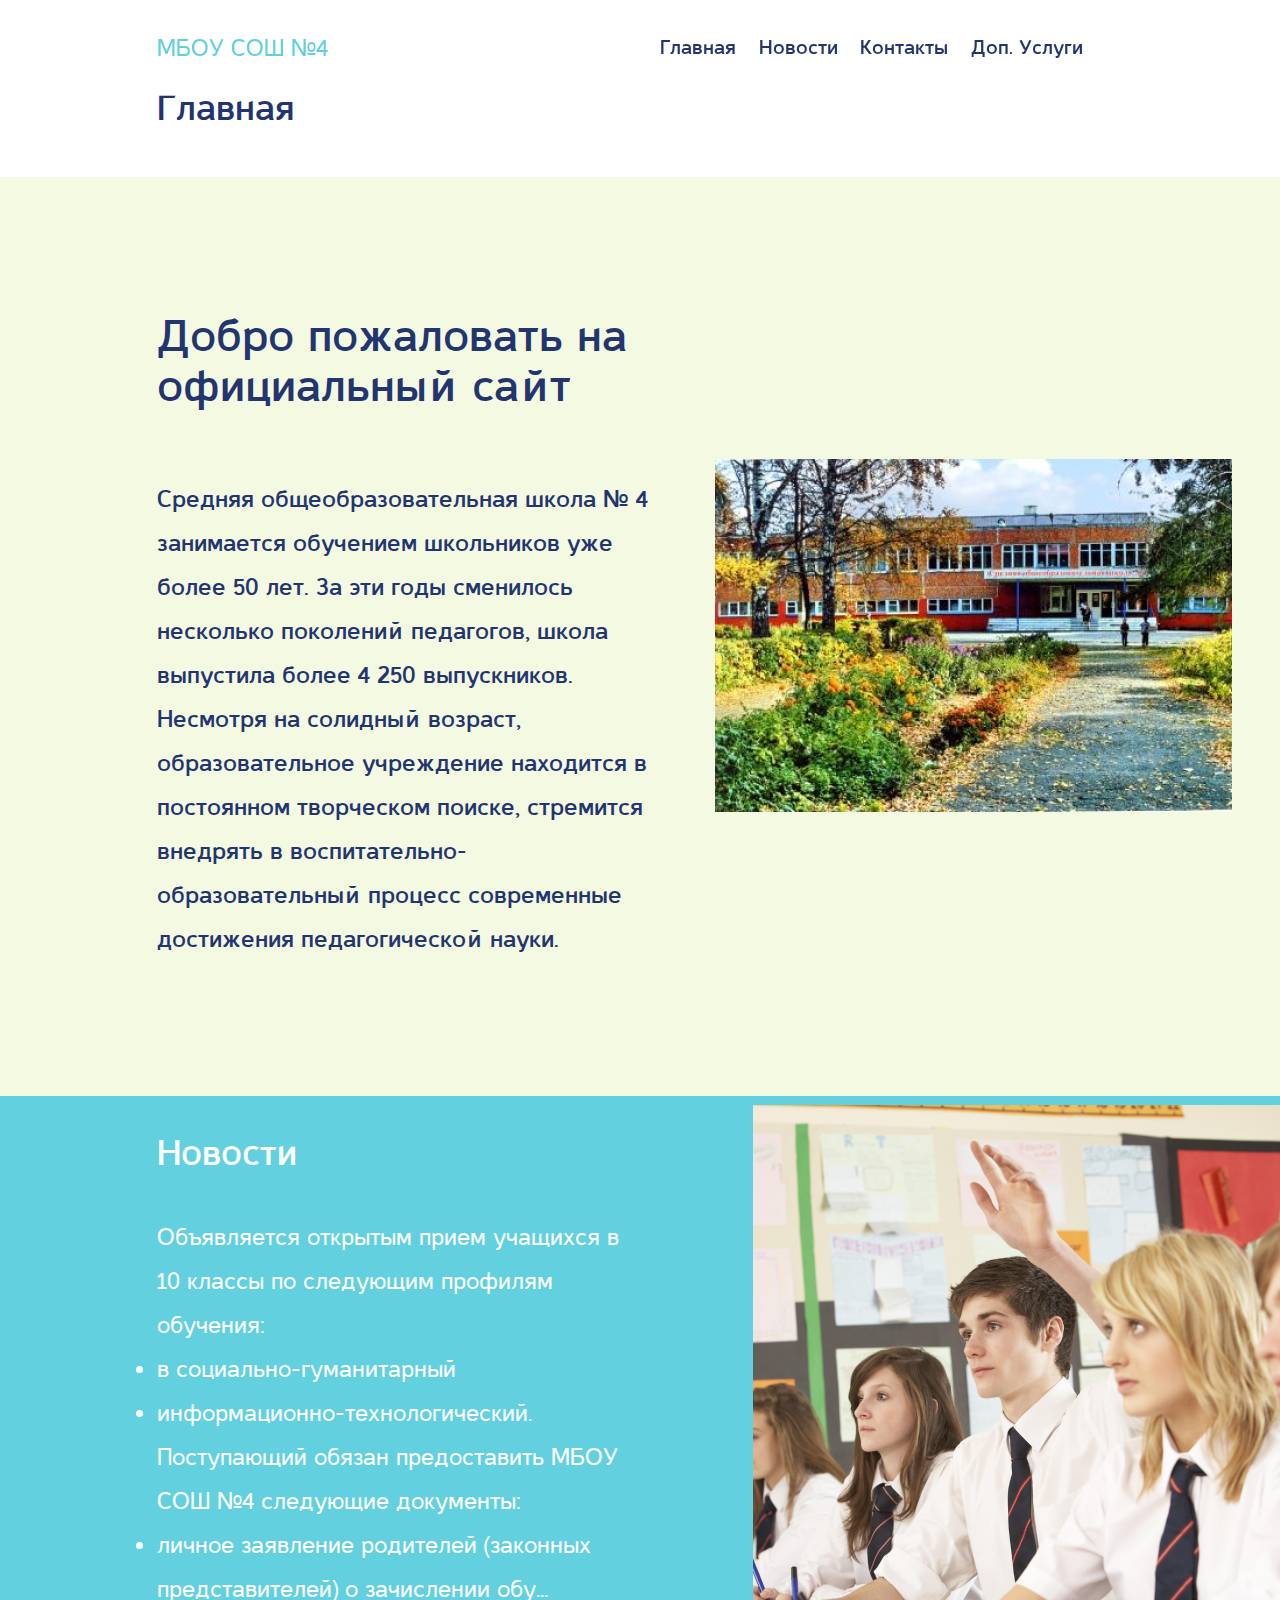
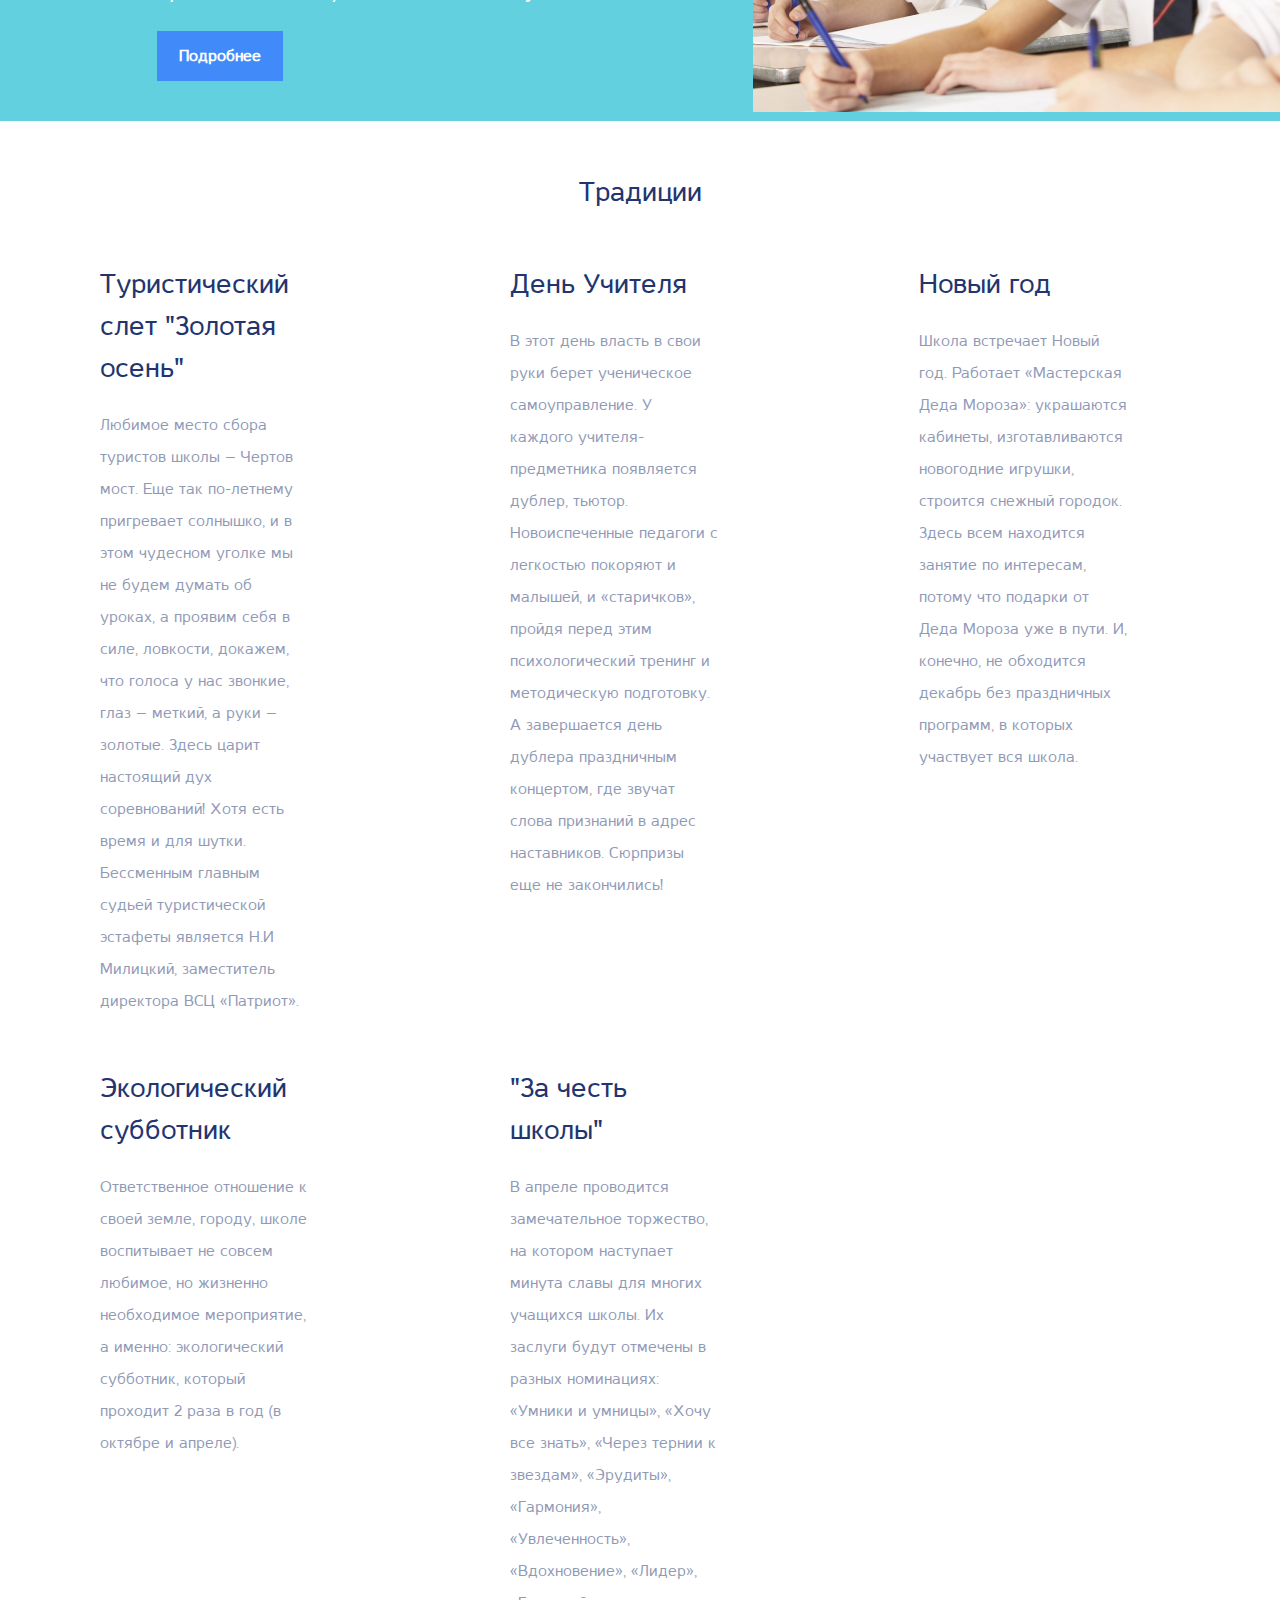
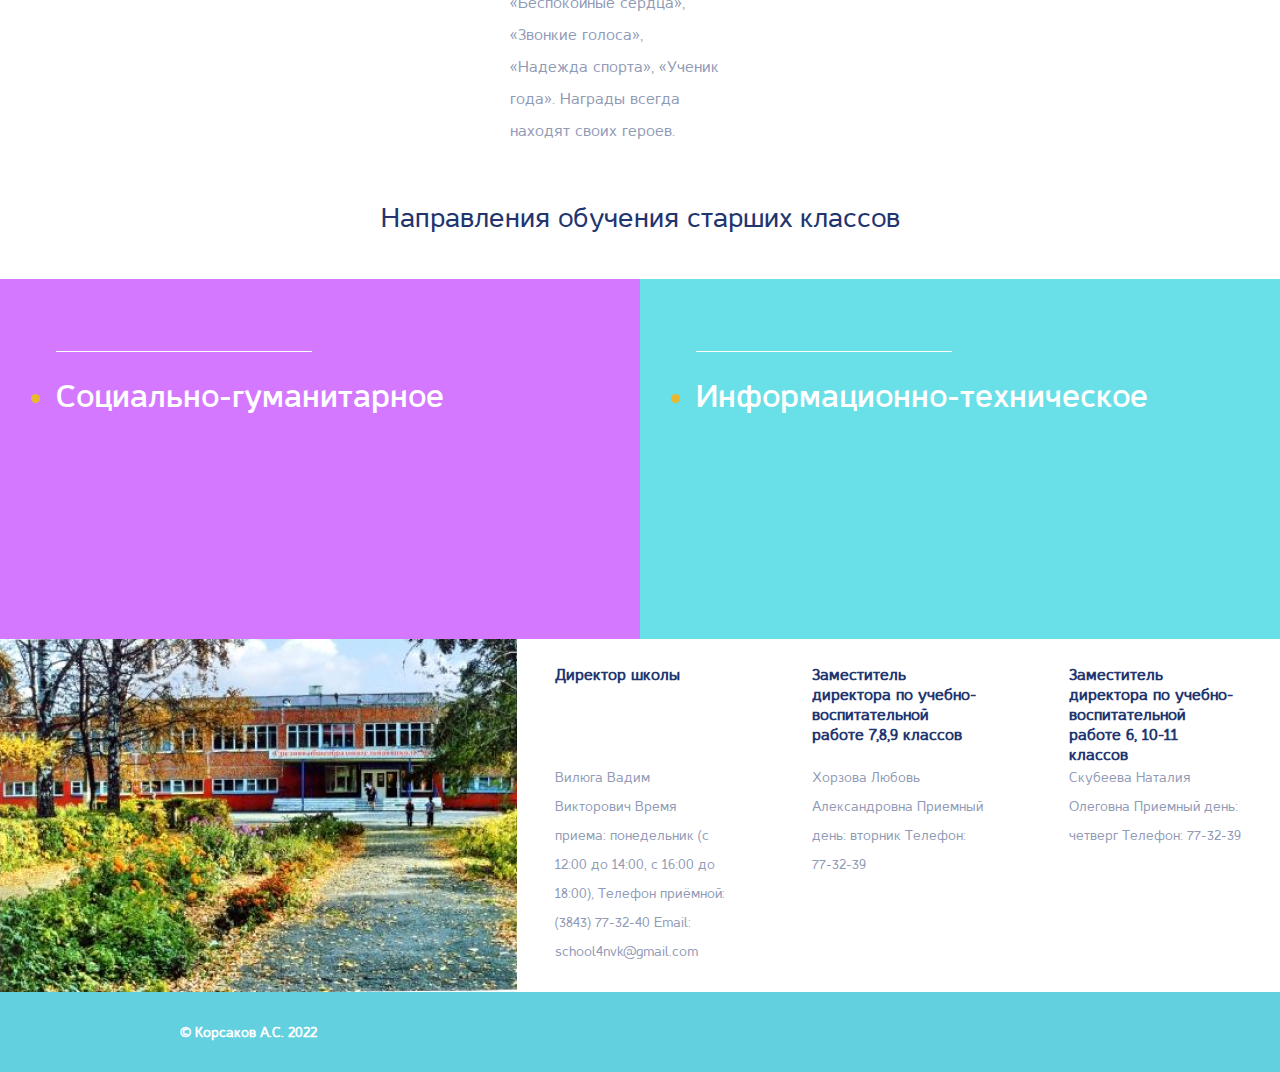
<file: index.html>
<!DOCTYPE html>
<html lang="en">
  <head>
    <meta charset="UTF-8" />
    <meta http-equiv="X-UA-Compatible" content="IE=edge" />
    <meta name="viewport" content="width=device-width, initial-scale=1.0" />
    <link rel="stylesheet" href="src/reset.css" />
    <link rel="stylesheet" href="index.css" />
    <title>МБОУ СОШ №4</title>
  </head>
  <body>
    <header>
      <div class="logo_text">МБОУ СОШ №4</div>
      <div class="menu">
        <a href="#" class="menu_item">Главная</a>
        <a href="src/pages/News/News.html" class="menu_item">Новости</a>
        <a href="src/pages/Contacts/Contacts.html" class="menu_item">Контакты</a>
        <a href="src/pages/AdditionalServices/AdditionalServices.html" class="menu_item">Доп. Услуги</a>
      </div>
    </header>
    <div class="page_name">Главная</div>
    <section class="welcome">
      <div class="welcome_text_container">
        <h2 class="welcome_h2">Добро пожаловать на официальный сайт</h2>
        <div class="welcome_info">
          Средняя общеобразовательная школа № 4 занимается обучением школьников
          уже более 50 лет. За эти годы сменилось несколько поколений педагогов,
          школа выпустила более 4 250 выпускников. Несмотря на солидный возраст,
          образовательное учреждение находится в постоянном творческом поиске,
          стремится внедрять в воспитательно-образовательный процесс современные
          достижения педагогической науки.
        </div>
      </div>
      <div class="welcome_image_container">
        <img class="welcome_image" src="src/img/image 1.png" alt="#" />
      </div>
    </section>
    <section class="news">
      <div class="news_text_container">
        <h2 class="news_h2">Новости</h2>
        <div class="news_info">
          Объявляется открытым прием учащихся в 10 классы по следующим профилям
          обучения:
          <li class="news_info">в социально-гуманитарный</li>
          <li class="news_info">информационно-технологический.</li>
          Поступающий обязан предоставить МБОУ СОШ №4 следующие документы:
        </div>
        <li class="news_info">
          личное заявление родителей (законных представителей) о зачислении
          обу...
        </li>

        <a href="src/pages/News/News.html" class="news_button_more"
          >Подробнее</a
        >
      </div>
      <div class="news_image_container">
        <img
          class="news_image"
          src="src/img/christopher-campbell-40367.png"
          alt="#"
        />
      </div>
    </section>
    <section class="traditions">
      <h2 class="traditions_h2">Традиции</h2>
      <div class="traditions_container">
        <div class="traditions_item">
          <h3 class="traditions_h3">Туристический слет "Золотая осень"</h3>
          <div class="traditions_info">
            Любимое место сбора туристов школы – Чертов мост. Еще так по-летнему
            пригревает солнышко, и в этом чудесном уголке мы не будем думать об
            уроках, а проявим себя в силе, ловкости, докажем, что голоса у нас
            звонкие, глаз – меткий, а руки – золотые. Здесь царит настоящий дух
            соревнований! Хотя есть время и для шутки. Бессменным главным судьей
            туристической эстафеты является Н.И Милицкий, заместитель директора
            ВСЦ «Патриот».
          </div>
        </div>
        <div class="traditions_item">
          <h3 class="traditions_h3">День Учителя</h3>
          <div class="traditions_info">
            В этот день власть в свои руки берет ученическое самоуправление. У
            каждого учителя-предметника появляется дублер, тьютор.
            Новоиспеченные педагоги с легкостью покоряют и малышей, и
            «старичков», пройдя перед этим психологический тренинг и
            методическую подготовку. А завершается день дублера праздничным
            концертом, где звучат слова признаний в адрес наставников. Сюрпризы
            еще не закончились!
          </div>
        </div>
        <div class="traditions_item">
          <h3 class="traditions_h3">Новый год</h3>
          <div class="traditions_info">
            Школа встречает Новый год. Работает «Мастерская Деда Мороза»:
            украшаются кабинеты, изготавливаются новогодние игрушки, строится
            снежный городок. Здесь всем находится занятие по интересам, потому
            что подарки от Деда Мороза уже в пути. И, конечно, не обходится
            декабрь без праздничных программ, в которых участвует вся школа.
          </div>
        </div>
        <div class="traditions_item">
          <h3 class="traditions_h3">Экологический субботник</h3>
          <div class="traditions_info">
            Ответственное отношение к своей земле, городу, школе воспитывает не
            совсем любимое, но жизненно необходимое мероприятие, а именно:
            экологический субботник, который проходит 2 раза в год (в октябре и
            апреле).
          </div>
        </div>
        <div class="traditions_item">
          <h3 class="traditions_h3">"За честь школы"</h3>
          <div class="traditions_info">
            В апреле проводится замечательное торжество, на котором наступает
            минута славы для многих учащихся школы. Их заслуги будут отмечены в
            разных номинациях: «Умники и умницы», «Хочу все знать», «Через
            тернии к звездам», «Эрудиты», «Гармония», «Увлеченность»,
            «Вдохновение», «Лидер», «Беспокойные сердца», «Звонкие голоса»,
            «Надежда спорта», «Ученик года». Награды всегда находят своих
            героев.
          </div>
        </div>
      </div>
    </section>
    <section class="tendency">
      <h2 class="tendency_h2">Направления обучения старших классов</h2>
      <div class="tendency_container">
        <div class="tendency_item_1">
          <div class="tendency_br"></div>
          <li class="tendency_info"><span>Социально-гуманитарное</span></li>
        </div>
        <div class="tendency_item_2">
          <div class="tendency_br"></div>
          <li class="tendency_info"><span>Информационно-техническое</span></li>
        </div>
      </div>
    </section>
    <footer>
      <div class="info">
        <img class="footer_image" src="src/img/image 1.png" alt="#" />
        <div class="info_text_container">
          <div class="info_text_item">
            <h3 class="info_h3">Директор школы</h3>
            <div class="info_text">
              Вилюга Вадим Викторович Время приема: понедельник (с 12:00 до
              14:00, с 16:00 до 18:00), Телефон приёмной: (3843) 77-32-40 Email:
              school4nvk@gmail.com
            </div>
          </div>
          <div class="info_text_item">
            <h3 class="info_h3">
              Заместитель директора по учебно-воспитательной работе 7,8,9
              классов
            </h3>
            <div class="info_text">
              Хорзова Любовь Александровна Приемный день: вторник Телефон:
              77-32-39
            </div>
          </div>
          <div class="info_text_item">
            <h3 class="info_h3">
              Заместитель директора по учебно-воспитательной работе 6, 10-11
              классов
            </h3>
            <div class="info_text">
              Скубеева Наталия Олеговна Приемный день: четверг Телефон: 77-32-39
            </div>
          </div>
        </div>
      </div>
      <div class="copyright">
        <div class="copyright_text">© Корсаков А.С. 2022</div>
      </div>
    </footer>
  </body>
</html>
</file>
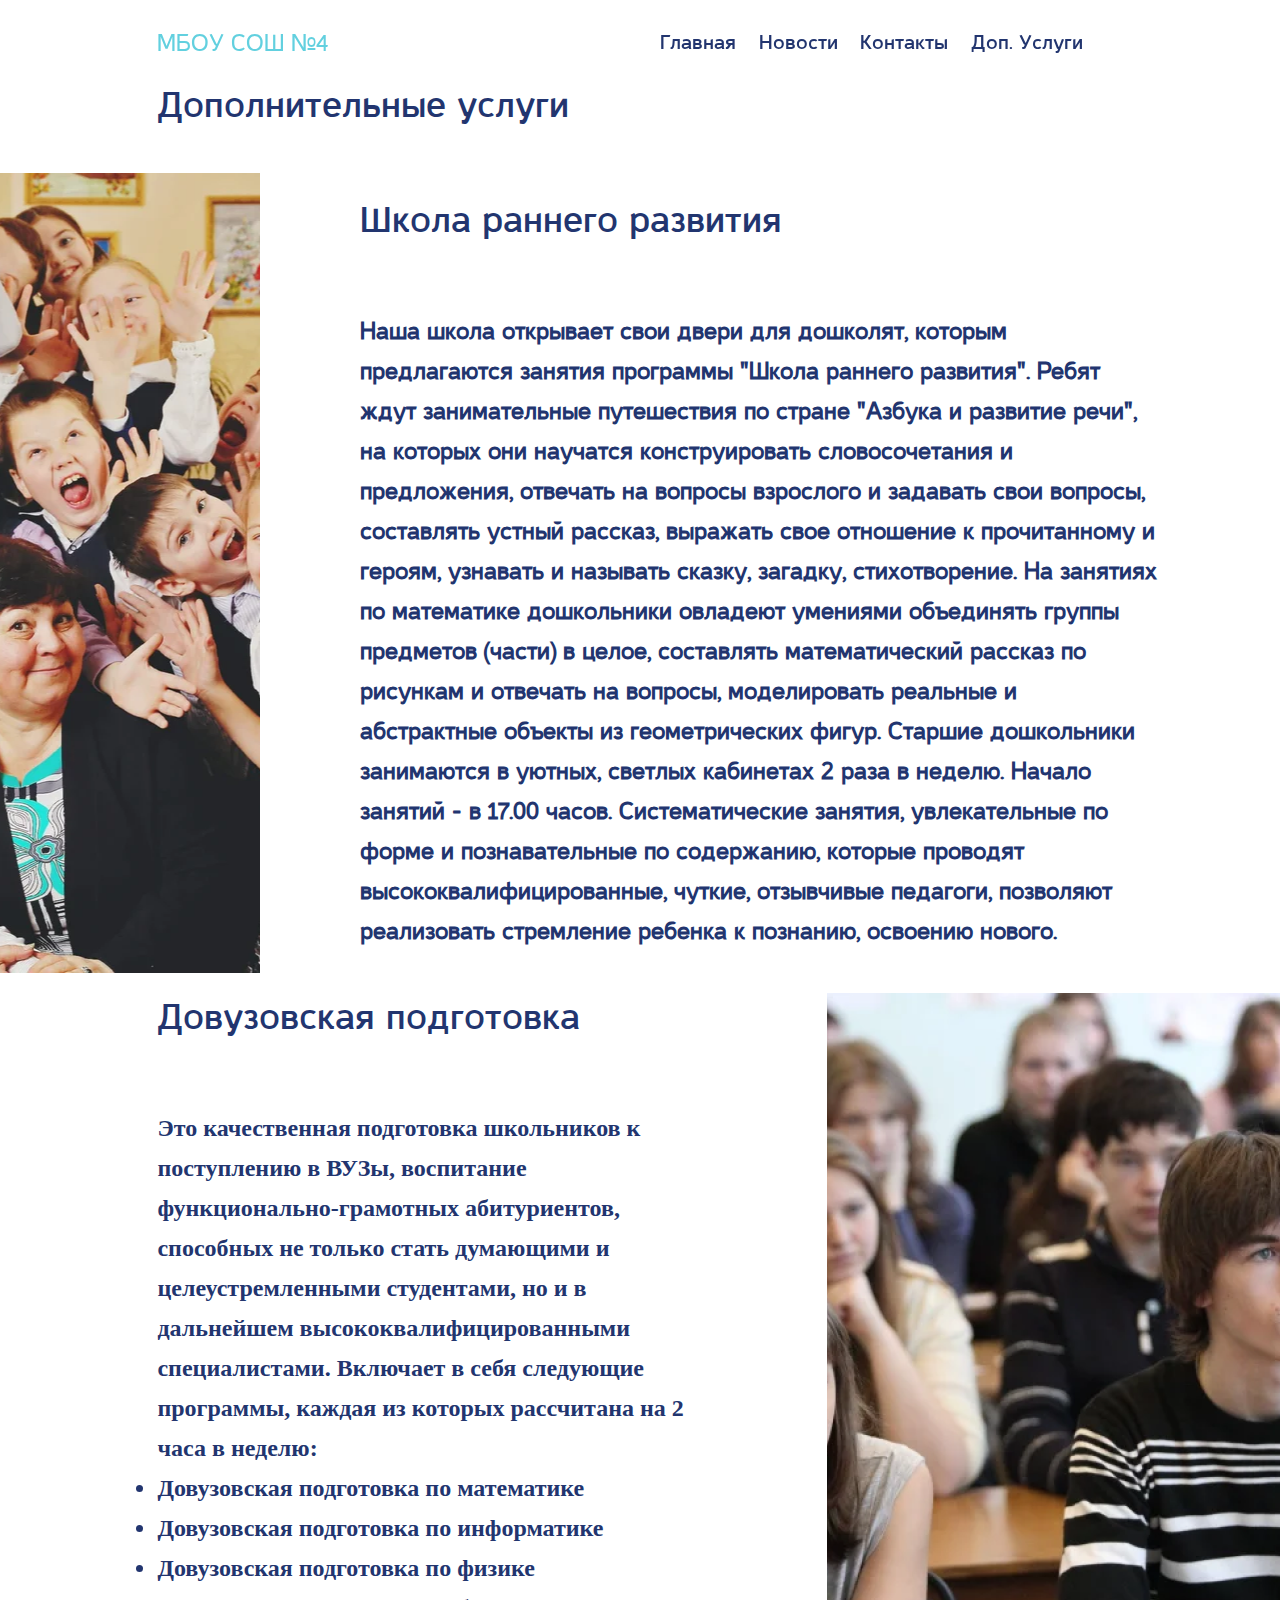
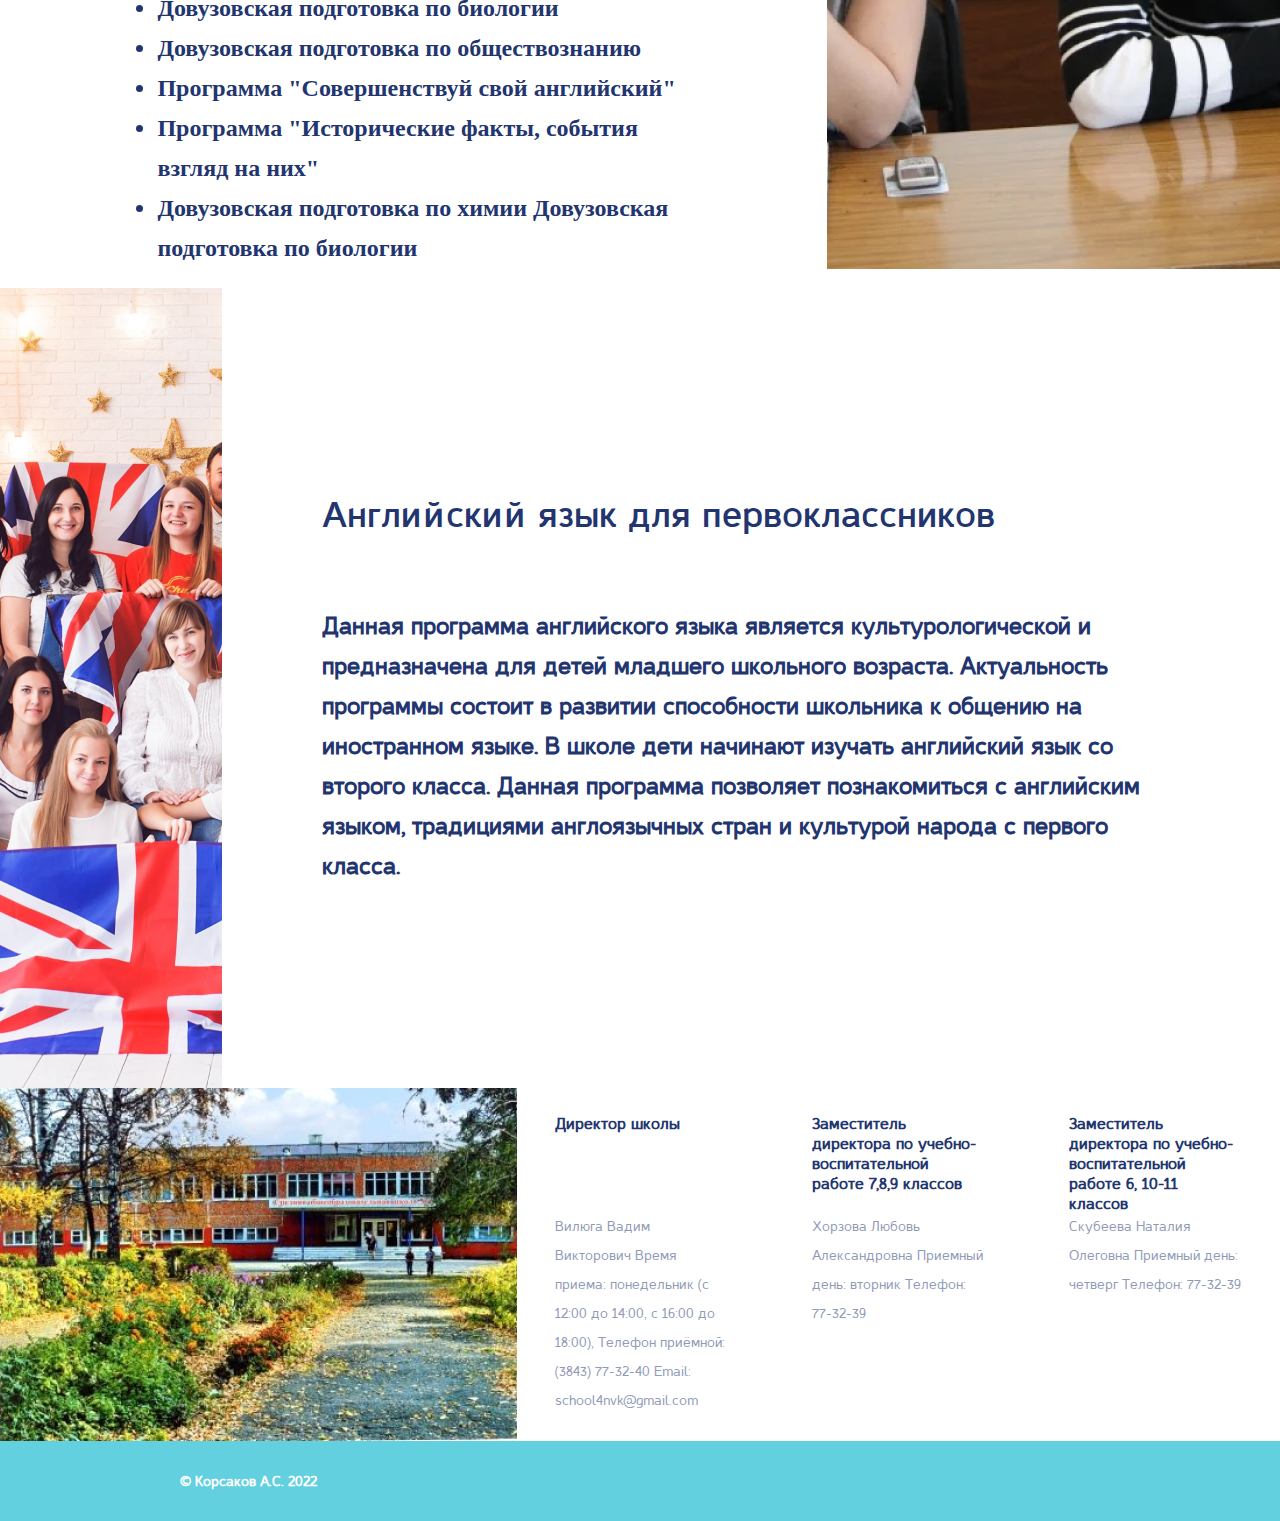
<file: src/pages/AdditionalServices/AdditionalServices.html>
<!DOCTYPE html>
<html lang="en">
  <head>
    <meta charset="UTF-8" />
    <meta http-equiv="X-UA-Compatible" content="IE=edge" />
    <meta name="viewport" content="width=device-width, initial-scale=1.0" />
    <link rel="stylesheet" href="../../reset.css" />
    <link rel="stylesheet" href="style.css" />
    <title>МБОУ СОШ №4</title>
  </head>
  <body>
    <header>
      <div class="logo_text">МБОУ СОШ №4</div>
      <div class="menu">
        <a href="../../../index.html" class="menu_item">Главная</a>
        <a href="../News/News.html" class="menu_item">Новости</a>
        <a href="../Contacts/Contacts.html" class="menu_item">Контакты</a>
        <a href="#" class="menu_item">Доп. Услуги</a>
      </div>
    </header>
    <div class="page_name">Дополнительные услуги</div>
    <section class="additionalServices_2">
      <div class="additionalServices_image_container">
        <img
          class="additionalServices_image_2"
          src="../../img/early.png"
          alt="#"
        />
      </div>
      <div class="additionalServices_text_container_2">
        <h2 class="additionalServices_h2_2">Школа раннего развития</h2>
        <div class="additionalServices_info_2">
          Наша школа открывает свои двери для дошколят, которым предлагаются
          занятия программы "Школа раннего развития". Ребят ждут занимательные
          путешествия по стране "Азбука и развитие речи", на которых они
          научатся конструировать словосочетания и предложения, отвечать на
          вопросы взрослого и задавать свои вопросы, составлять устный рассказ,
          выражать свое отношение к прочитанному и героям, узнавать и называть
          сказку, загадку, стихотворение. На занятиях по математике дошкольники
          овладеют умениями объединять группы предметов (части) в целое,
          составлять математический рассказ по рисункам и отвечать на вопросы,
          моделировать реальные и абстрактные объекты из геометрических фигур.
          Старшие дошкольники занимаются в уютных, светлых кабинетах 2 раза в
          неделю. Начало занятий - в 17.00 часов. Систематические занятия,
          увлекательные по форме и познавательные по содержанию, которые
          проводят высококвалифицированные, чуткие, отзывчивые педагоги,
          позволяют реализовать стремление ребенка к познанию, освоению нового.
        </div>
      </div>
    </section>
    <section class="additionalServices_3">
      <div class="additionalServices_text_container_3">
        <h2 class="additionalServices_h2_3">Довузовская подготовка</h2>
        <div class="additionalServices_info_3">
          Это качественная подготовка школьников к поступлению в ВУЗы,
          воспитание функционально-грамотных абитуриентов, способных не только
          стать думающими и целеустремленными студентами, но и в дальнейшем
          высококвалифицированными специалистами. Включает в себя следующие
          программы, каждая из которых рассчитана на 2 часа в неделю:
          <li class="additionalServices_info_3"> Довузовская подготовка по математике</li>  <li class="additionalServices_info_3">Довузовская подготовка по
          информатике</li>  <li class="additionalServices_info_3">Довузовская подготовка по физике</li>  <li class="additionalServices_info_3">Довузовская подготовка по
          биологии<li class="additionalServices_info_3">Довузовская подготовка по обществознанию</li>  <li class="additionalServices_info_3">Программа
          "Совершенствуй свой английский"</li>  <li class="additionalServices_info_3">Программа "Исторические факты, события
          взгляд на них"</li>  <li class="additionalServices_info_3">Довузовская подготовка по химии Довузовская подготовка
          по биологии</li> 
        </div>
      </div>
      <div class="additionalServices_image_container_3">
        <img class="additionalServices_image_3" src="../../img/students.png" alt="#" />
      </div>
    </section>
    <section class="additionalServices_4">
      <div class="additionalServices_image_container_2">
        <img
          class="additionalServices_image_2"
          src="../../img/eng.png"
          alt="#"
        />
      </div>
      <div class="additionalServices_text_container_2">
        <h2 class="additionalServices_h2_2">
          Английский язык для первоклассников
        </h2>
        <div class="additionalServices_info_2">
          Данная программа английского языка является культурологической и
          предназначена для детей младшего школьного возраста. Актуальность
          программы состоит в развитии способности школьника к общению на
          иностранном языке. В школе дети начинают изучать английский язык со
          второго класса. Данная программа позволяет познакомиться с английским
          языком, традициями англоязычных стран и культурой народа с первого
          класса.
        </div>
      </div>
    </section>
    <footer>
      <div class="info">
        <img class="footer_image" src="../../img/image 1.png" alt="#" />
        <div class="info_text_container">
          <div class="info_text_item">
            <h3 class="info_h3">Директор школы</h3>
            <div class="info_text">
              Вилюга Вадим Викторович Время приема: понедельник (с 12:00 до
              14:00, с 16:00 до 18:00), Телефон приёмной: (3843) 77-32-40 Email:
              school4nvk@gmail.com
            </div>
          </div>
          <div class="info_text_item">
            <h3 class="info_h3">
              Заместитель директора по учебно-воспитательной работе 7,8,9
              классов
            </h3>
            <div class="info_text">
              Хорзова Любовь Александровна Приемный день: вторник Телефон:
              77-32-39
            </div>
          </div>
          <div class="info_text_item">
            <h3 class="info_h3">
              Заместитель директора по учебно-воспитательной работе 6, 10-11
              классов
            </h3>
            <div class="info_text">
              Скубеева Наталия Олеговна Приемный день: четверг Телефон: 77-32-39
            </div>
          </div>
        </div>
      </div>
      <div class="copyright">
        <div class="copyright_text">© Корсаков А.С. 2022</div>
      </div>
    </footer>
  </body>
</html>
</file>
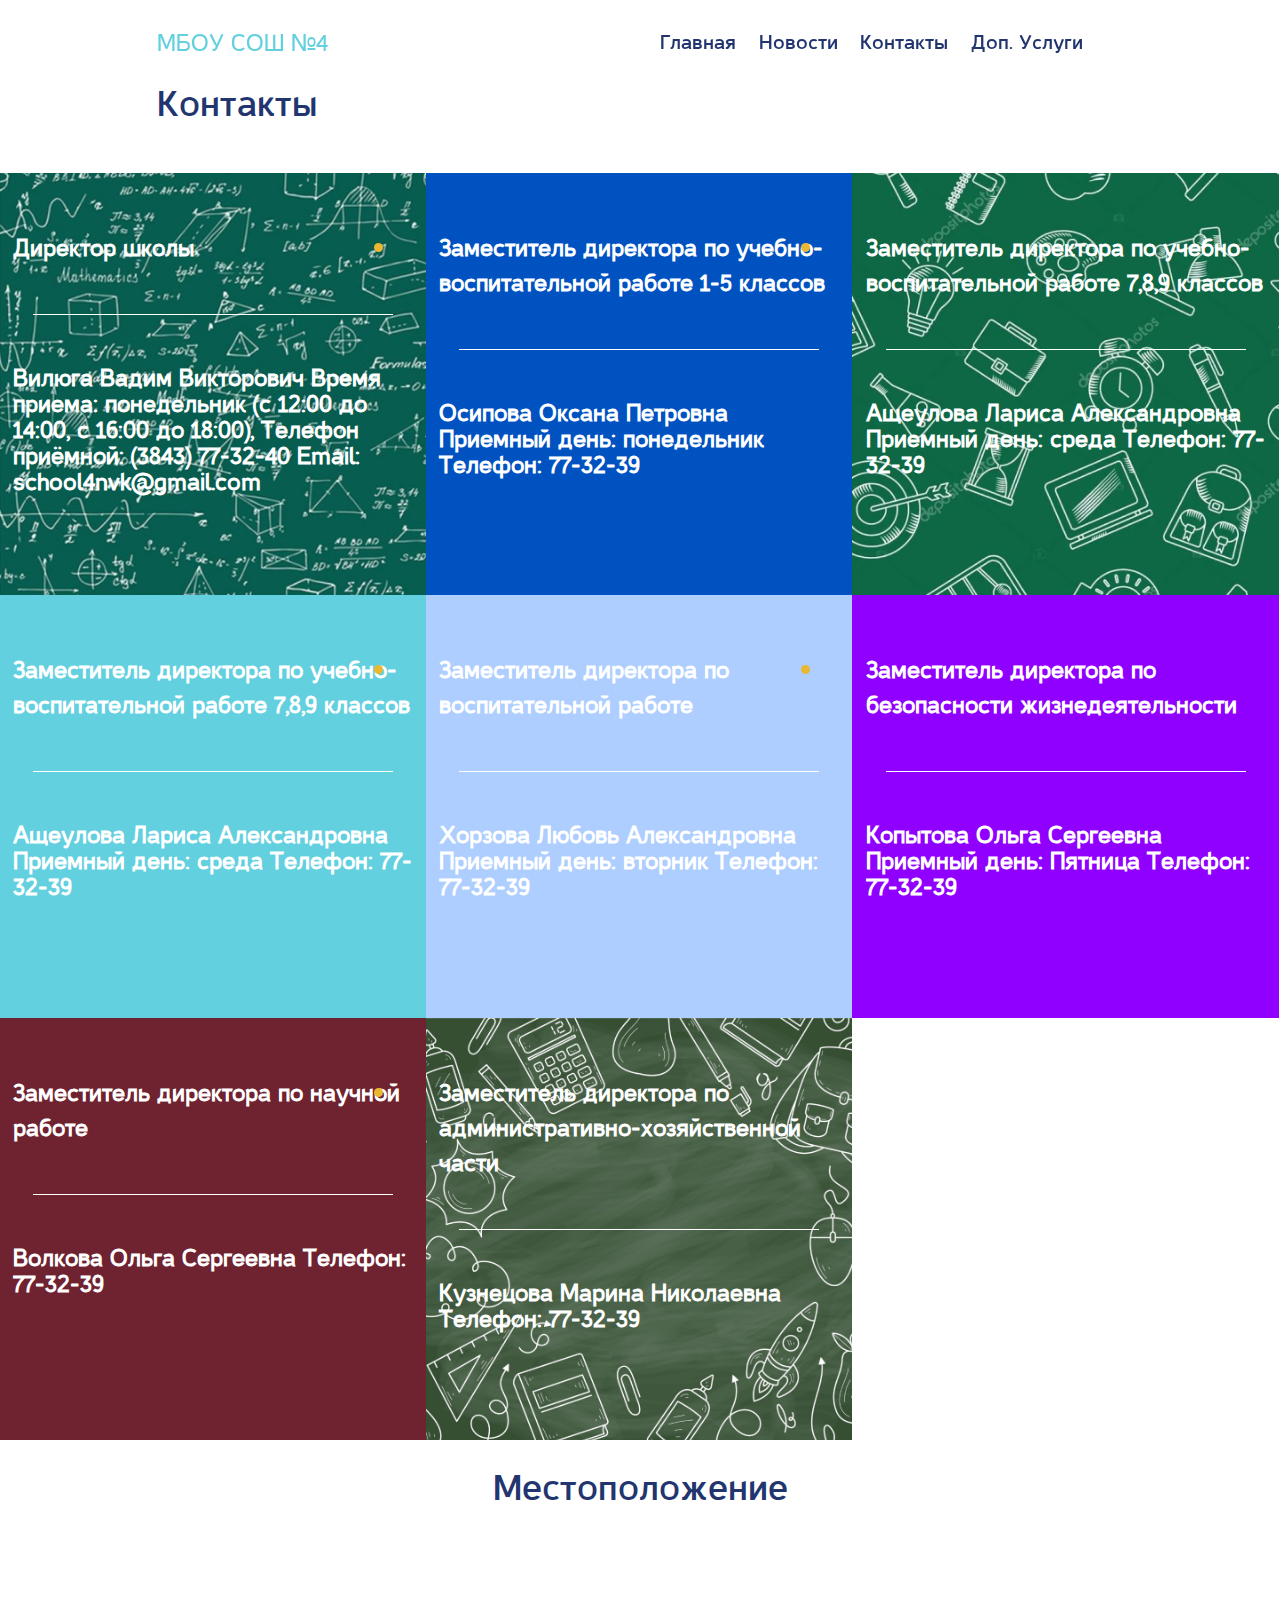
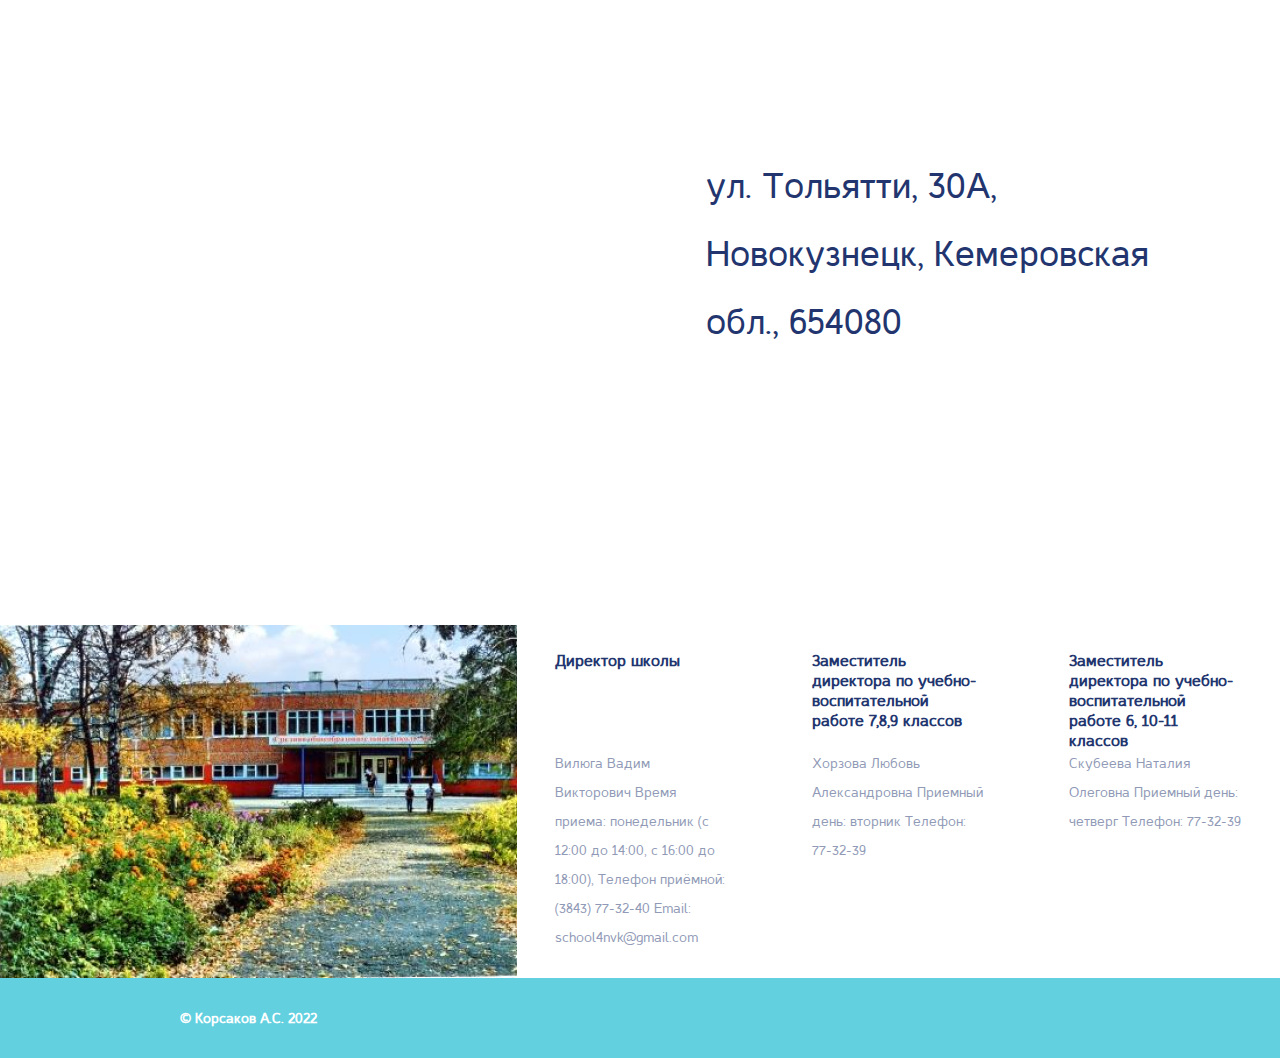
<file: src/pages/Contacts/Contacts.html>
<!DOCTYPE html>
<html lang="en">
  <head>
    <meta charset="UTF-8" />
    <meta http-equiv="X-UA-Compatible" content="IE=edge" />
    <meta name="viewport" content="width=device-width, initial-scale=1.0" />
    <link rel="stylesheet" href="../../reset.css" />
    <link rel="stylesheet" href="style.css" />
    <title>МБОУ СОШ №4</title>
  </head>
  <body>
    <header>
      <div class="logo_text">МБОУ СОШ №4</div>
      <div class="menu">
        <a href="../../../index.html" class="menu_item">Главная</a>
        <a href="../News/News.html" class="menu_item">Новости</a>
        <a href="#" class="menu_item">Контакты</a>
        <a href="../AdditionalServices/AdditionalServices.html" class="menu_item">Доп. Услуги</a>
      </div>
    </header>
    <div class="page_name">Контакты</div>
    <section class="contacts">
      <div class="contacts_item contacts_item_1">
        <li class="contact_name"><span>Директор школы</span></li>
        <div class="br"></div>
        <div class="contact_info">
          Вилюга Вадим Викторович Время приема: понедельник (с 12:00 до 14:00, с
          16:00 до 18:00), Телефон приёмной: (3843) 77-32-40 Email:
          school4nvk@gmail.com
        </div>
      </div>
      <div class="contacts_item contacts_item_2">
        <li class="contact_name">
          <span
            >Заместитель директора по учебно- воспитательной работе 1-5
            классов</span
          >
        </li>
        <div class="br"></div>
        <div class="contact_info">
          Осипова Оксана Петровна Приемный день: понедельник Телефон: 77-32-39
        </div>
      </div>
      <div class="contacts_item contacts_item_3 dark">
        <li class="contact_name">
          <span
            >Заместитель директора по учебно- воспитательной работе 7,8,9
            классов</span
          >
        </li>
        <div class="br"></div>
        <div class="contact_info">
          Ащеулова Лариса Александровна Приемный день: среда Телефон: 77-32-39
        </div>
      </div>
      <div class="contacts_item contacts_item_4">
        <li class="contact_name">
          <span
            >Заместитель директора по учебно- воспитательной работе 7,8,9
            классов</span
          >
        </li>
        <div class="br"></div>
        <div class="contact_info">
          Ащеулова Лариса Александровна Приемный день: среда Телефон: 77-32-39
        </div>
      </div>
      <div class="contacts_item contacts_item_5">
        <li class="contact_name">
          <span>Заместитель директора по воспитательной работе</span>
        </li>
        <div class="br"></div>
        <div class="contact_info">
          Хорзова Любовь Александровна Приемный день: вторник Телефон: 77-32-39
        </div>
      </div>
      <div class="contacts_item contacts_item_6">
        <li class="contact_name">
          <span>Заместитель директора по безопасности жизнедеятельности</span>
        </li>
        <div class="br"></div>
        <div class="contact_info">
          Копытова Ольга Сергеевна Приемный день: Пятница Телефон: 77-32-39
        </div>
      </div>
      <div class="contacts_item contacts_item_7">
        <li class="contact_name">
          <span>Заместитель директора по научной работе</span>
        </li>
        <div class="br"></div>
        <div class="contact_info">
          Волкова Ольга Сергеевна Телефон: 77-32-39
        </div>
      </div>
      <div class="contacts_item contacts_item_8 dark">
        <li class="contact_name">
          <span
            >Заместитель директора по административно-хозяйственной части</span
          >
        </li>
        <div class="br"></div>
        <div class="contact_info">
          Кузнецова Марина Николаевна Телефон: 77-32-39
        </div>
      </div>
    </section>
    <section class="map">
      <div class="map_title">Местоположение</div>
      <div class="map_container">
        <iframe
          src="https://www.google.com/maps/embed?pb=!1m23!1m12!1m3!1d75486.63506683681!2d87.08751064608205!3d53.75464258730988!2m3!1f0!2f0!3f0!3m2!1i1024!2i768!4f13.1!4m8!3e6!4m0!4m5!1s0x42d0c173c98d8611%3A0xd2dfbc7274f9fb02!2z0YPQuy4g0KLQvtC70YzRj9GC0YLQuCwgMzDQkCwg0J3QvtCy0L7QutGD0LfQvdC10YbQuiwg0JrQtdC80LXRgNC-0LLRgdC60LDRjyDQvtCx0LsuLCA2NTQwODA!3m2!1d53.7546372!2d87.1575043!5e0!3m2!1sru!2sru!4v1650889472081!5m2!1sru!2sru"
          width="1200"
          height="600"
          style="border: 0"
          allowfullscreen=""
          loading="lazy"
          referrerpolicy="no-referrer-when-downgrade"
        ></iframe>
        <div class="map_street">
          ул. Тольятти, 30А, Новокузнецк, Кемеровская обл., 654080
        </div>
      </div>
    </section>
    <footer>
      <div class="info">
        <img class="footer_image" src="../../img/image 1.png" alt="#" />
        <div class="info_text_container">
          <div class="info_text_item">
            <h3 class="info_h3">Директор школы</h3>
            <div class="info_text">
              Вилюга Вадим Викторович Время приема: понедельник (с 12:00 до
              14:00, с 16:00 до 18:00), Телефон приёмной: (3843) 77-32-40 Email:
              school4nvk@gmail.com
            </div>
          </div>
          <div class="info_text_item">
            <h3 class="info_h3">
              Заместитель директора по учебно-воспитательной работе 7,8,9
              классов
            </h3>
            <div class="info_text">
              Хорзова Любовь Александровна Приемный день: вторник Телефон:
              77-32-39
            </div>
          </div>
          <div class="info_text_item">
            <h3 class="info_h3">
              Заместитель директора по учебно-воспитательной работе 6, 10-11
              классов
            </h3>
            <div class="info_text">
              Скубеева Наталия Олеговна Приемный день: четверг Телефон: 77-32-39
            </div>
          </div>
        </div>
      </div>
      <div class="copyright">
        <div class="copyright_text">© Корсаков А.С. 2022</div>
      </div>
    </footer>
  </body>
</html>
</file>
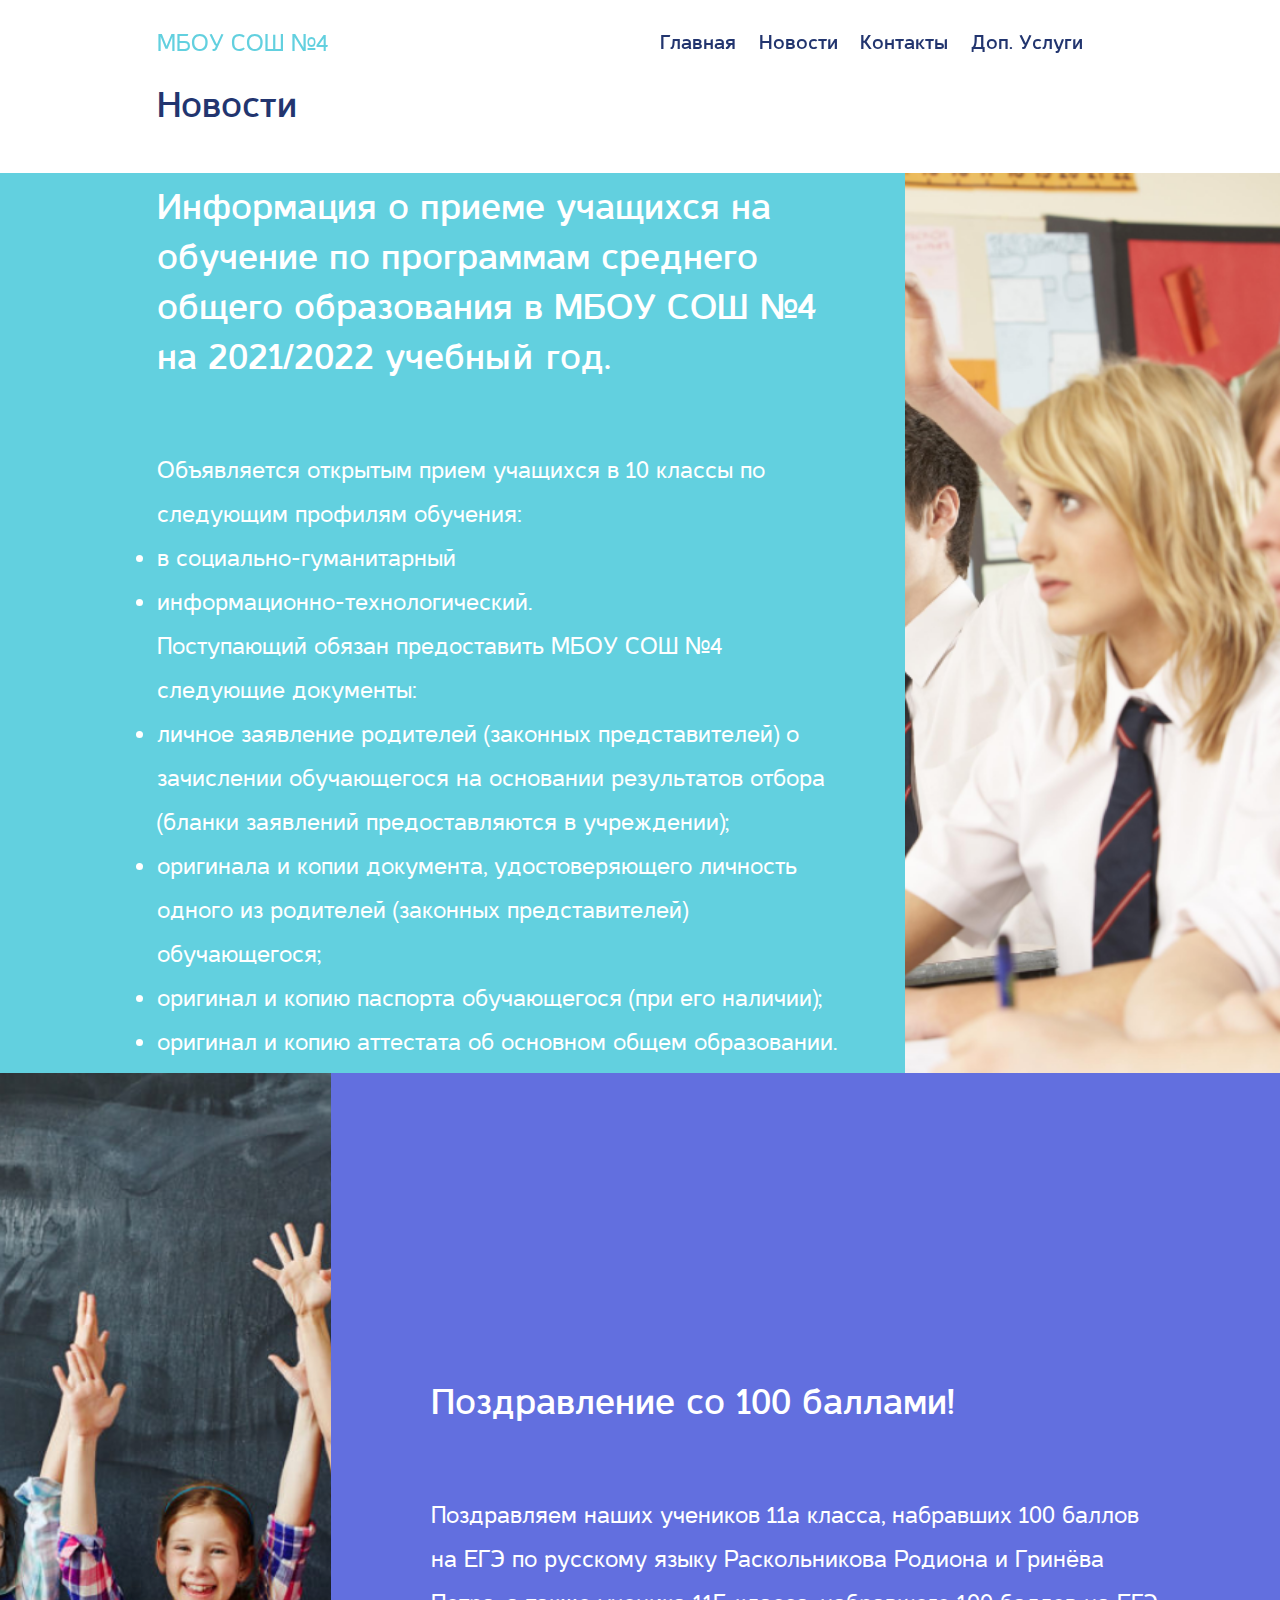
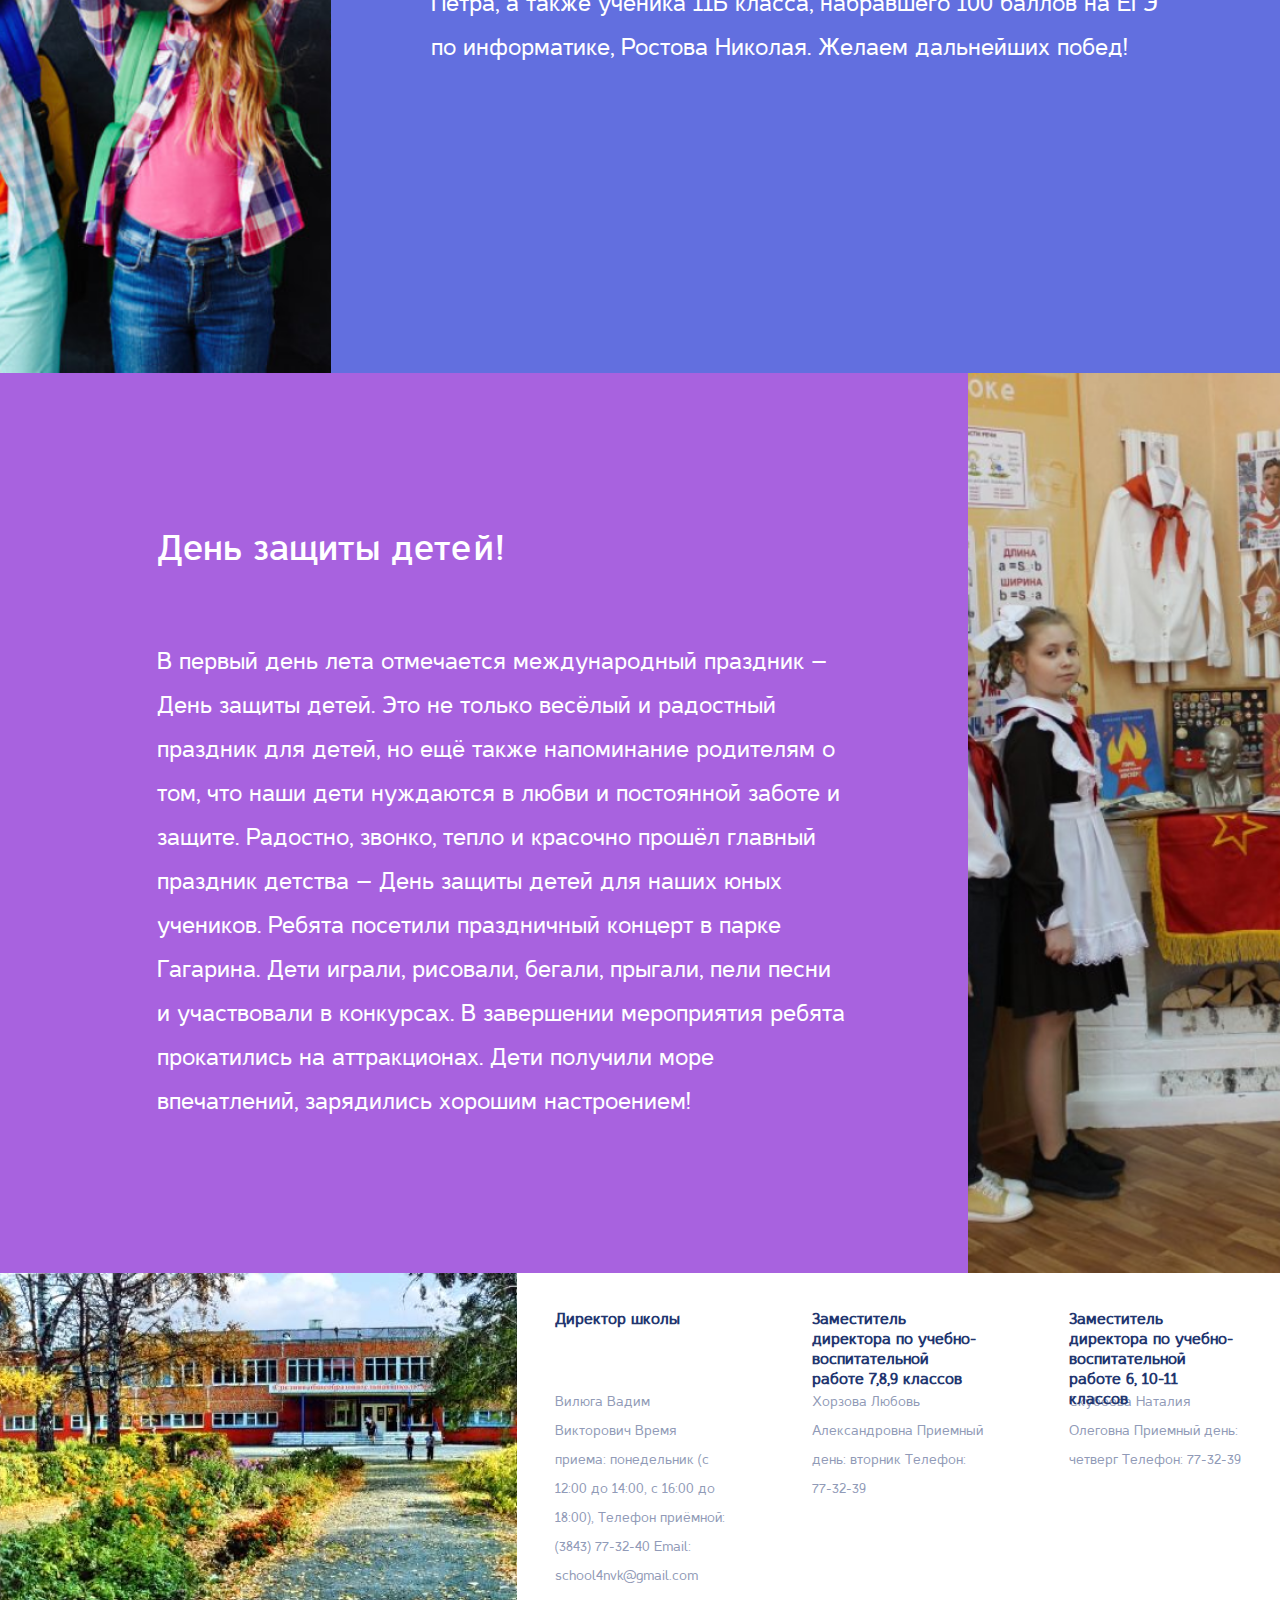
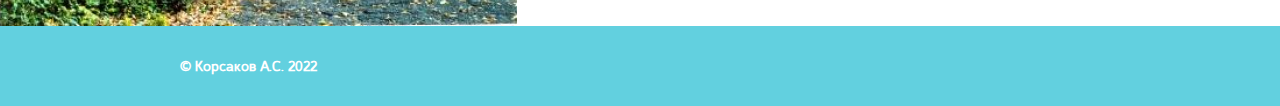
<file: src/pages/News/News.html>
<!DOCTYPE html>
<html lang="en">
  <head>
    <meta charset="UTF-8" />
    <meta http-equiv="X-UA-Compatible" content="IE=edge" />
    <meta name="viewport" content="width=device-width, initial-scale=1.0" />
    <link rel="stylesheet" href="../../reset.css" />
    <link rel="stylesheet" href="style.css" />
    <title>МБОУ СОШ №4</title>
  </head>
  <body>
    <header>
      <div class="logo_text">МБОУ СОШ №4</div>
      <div class="menu">
        <a href="../../../index.html" class="menu_item">Главная</a>
        <a href="#" class="menu_item">Новости</a>
        <a href="../Contacts/Contacts.html" class="menu_item">Контакты</a>
        <a href="../AdditionalServices/AdditionalServices.html" class="menu_item">Доп. Услуги</a>
      </div>
    </header>
    <div class="page_name">Новости</div>
    <section class="news">
      <div class="news_text_container">
        <h2 class="news_h2">
          Информация о приеме учащихся на обучение по программам среднего общего
          образования в МБОУ СОШ №4 на 2021/2022 учебный год.
        </h2>
        <div class="news_info">
          Объявляется открытым прием учащихся в 10 классы по следующим профилям
          обучения:
          <li class="news_info">в социально-гуманитарный</li>
          <li class="news_info">информационно-технологический.</li>
          Поступающий обязан предоставить МБОУ СОШ №4 следующие документы:
          <li class="news_info">
            личное заявление родителей (законных представителей) о зачислении
            обучающегося на основании результатов отбора (бланки заявлений
            предоставляются в учреждении);
          </li>
          <li class="news_info">
            оригинала и копии документа, удостоверяющего личность одного из
            родителей (законных представителей) обучающегося;
          </li>
          <li class="news_info">
            оригинал и копию паспорта обучающегося (при его наличии);
          </li>
          <li class="news_info">
            оригинал и копию аттестата об основном общем образовании.
          </li>
        </div>
      </div>
      <div class="news_image_container">
        <img
          class="news_image"
          src="../../img/christopher-campbell-40367.png"
          alt="#"
        />
      </div>
    </section>
    <section class="news_2">
      <div class="news_image_container_2">
        <img class="news_image_2" src="../../img/children.png" alt="#" />
      </div>
      <div class="news_text_container_2">
        <h2 class="news_h2_2">Поздравление со 100 баллами!</h2>
        <div class="news_info_2">
          Поздравляем наших учеников 11а класса, набравших 100 баллов на ЕГЭ по
          русскому языку Раскольникова Родиона и Гринёва Петра, а также ученика
          11Б класса, набравшего 100 баллов на ЕГЭ по информатике, Ростова
          Николая. Желаем дальнейших побед!
        </div>
      </div>
    </section>
    <section class="news_3">
      <div class="news_text_container_3">
        <h2 class="news_h2_3">День защиты детей!</h2>
        <div class="news_info_3">
          В первый день лета отмечается международный праздник – День защиты
          детей. Это не только весёлый и радостный праздник для детей, но ещё
          также напоминание родителям о том, что наши дети нуждаются в любви и
          постоянной заботе и защите. Радостно, звонко, тепло и красочно прошёл
          главный праздник детства – День защиты детей для наших юных учеников.
          Ребята посетили праздничный концерт в парке Гагарина. Дети играли,
          рисовали, бегали, прыгали, пели песни и участвовали в конкурсах. В
          завершении мероприятия ребята прокатились на аттракционах. Дети
          получили море впечатлений, зарядились хорошим настроением!
        </div>
      </div>
      <div class="news_image_container_3">
        <img class="news_image_3" src="../../img/z.png" alt="#" />
      </div>
    </section>
    
    <footer>
      <div class="info">
        <img class="footer_image" src="../../img/image 1.png" alt="#" />
        <div class="info_text_container">
          <div class="info_text_item">
            <h3 class="info_h3">Директор школы</h3>
            <div class="info_text">
              Вилюга Вадим Викторович Время приема: понедельник (с 12:00 до
              14:00, с 16:00 до 18:00), Телефон приёмной: (3843) 77-32-40 Email:
              school4nvk@gmail.com
            </div>
          </div>
          <div class="info_text_item">
            <h3 class="info_h3">
              Заместитель директора по учебно-воспитательной работе 7,8,9
              классов
            </h3>
            <div class="info_text">
              Хорзова Любовь Александровна Приемный день: вторник Телефон:
              77-32-39
            </div>
          </div>
          <div class="info_text_item">
            <h3 class="info_h3">
              Заместитель директора по учебно-воспитательной работе 6, 10-11
              классов
            </h3>
            <div class="info_text">
              Скубеева Наталия Олеговна Приемный день: четверг Телефон: 77-32-39
            </div>
          </div>
        </div>
      </div>
      <div class="copyright">
        <div class="copyright_text">© Корсаков А.С. 2022</div>
      </div>
    </footer>
  </body>
</html>
</file>
<file: index.css>
/* Обычный */
@font-face {
  font-family: "Casper";
  src: url(src/fonts/Casper.ttf);
}

/* Жирный */
@font-face {
  font-family: "CasperBold";
  src: url(src/fonts/CasperBold.ttf);
}
html,
body {
  max-width: 100%;
  overflow-x: hidden;
}
header {
  display: flex;
  position: fixed;
  flex-direction: row;
  justify-content: space-between;
  align-items: center;
  width: 100vw;
  padding: 30px 27.7vw 30px 12.3vw;
  background-color: rgba(255, 255, 255, 0.7);
}
.logo_text {
  font-family: "Casper";
  font-style: normal;
  font-weight: 100;
  font-size: 1.5em;
  line-height: 1.5em;
  color: #62d0df;
}
.menu {
  display: flex;
  flex-direction: row;
  justify-content: space-between;
  align-items: center;
  width: 423px;
  margin-right: 27.7vw;
}
.menu_item {
  font-family: "CasperBold";
  font-style: normal;
  font-weight: 400;
  font-size: 20px;
  line-height: 24px;
  text-decoration: none;
  color: #22356f;
}
.menu_item:hover {
  font-family: "CasperBold";
  font-style: normal;
  font-weight: 400;
  font-size: 20px;
  line-height: 24px;
  color: #22356f;
  text-decoration: none;
  border-bottom: 1px black solid;
  z-index: 100;
}
.page_name {
  /* padding-top: 86px; */
  height: 57px;
  font-family: "CasperBold";
  font-style: normal;
  font-weight: 700;
  font-size: 36px;
  line-height: 38px;
  padding: 90px 3.75vw 30px 12.3vw;
  color: #22356f;
}
.welcome {
  display: flex;
  justify-content: center;
  align-items: center;
  /* height: 88.7vh; */
  padding: 15vh 3.75vw 15vh 12.3vw;
  background-color: #f4f9e2;
}
.welcome_text_container {
  display: flex;
  flex-direction: column;
  justify-content: center;
  align-items: center;
  margin-right: 55px;
}
.welcome_h2 {
  font-family: "CasperBold";
  font-style: normal;
  font-weight: 700;
  font-size: 5vh;
  line-height: 50px;
  color: #22356f;
  padding-bottom: 65px;
}
.welcome_info {
  font-family: "CasperBold";
  font-style: normal;
  font-weight: 400;
  font-size: 24px;
  line-height: 44px;
  color: #22356f;
}
.news {
  display: flex;
  justify-content: center;
  align-items: center;
  /* height: 80vh; */
  padding: 0 0 0 12.3vw;
  background-color: #62d0df;
}
.news_text_container {
  display: flex;
  flex-direction: column;
  justify-content: center;
  align-items: flex-start;
  margin-right: 55px;
  /* padding-top: 12px; */
  /* padding-bottom: 12px; */
}
.news_h2 {
  font-family: "CasperBold";
  font-style: normal;
  font-weight: 700;
  font-size: 36px;
  line-height: 36px;
  color: #fff;
  padding-top: 40px;
  padding-bottom: 43px;
}
.news_info {
  font-family: "Casper";
  font-style: normal;
  font-weight: 400;
  font-size: 24px;
  line-height: 44px;
  color: #fff;
  word-wrap: break-word;
}
.news_button_more {
  margin-top: 20px;
  border: 0;
  text-decoration: none;
  padding: 17px 22px;
  margin-bottom: 40px;
  color: #fff;
  font-family: "Casper";
  font-style: normal;
  font-weight: 700;
  font-size: 16px;
  line-height: 16px;
  background-color: #408af9;
}
.news_image_container {
  display: flex;
  justify-content: flex-end;
  align-items: stretch;
  /* height: 100%; */
  width: 100vw;
  overflow: hidden;
}
.news_image {
  background-size: contain;
  object-fit: cover;
}
.traditions {
  display: flex;
  flex-direction: column;
  justify-content: center;
  align-items: center;
}
.traditions_h2 {
  font-family: "Casper";
  font-style: normal;
  font-weight: 400;
  font-size: 28px;
  line-height: 42px;
  color: #22356f;
  padding-top: 50px;
}
.traditions_container {
  display: flex;
  flex-direction: row;
  flex-wrap: wrap;
}
.traditions_item {
  width: 32vw;
}
.traditions_h3 {
  font-family: "Casper";
  font-style: normal;
  font-weight: 400;
  font-size: 28px;
  line-height: 42px;
  color: #22356f;
  padding: 50px 100px 0 100px;
}
.traditions_info {
  font-family: "Casper";
  font-style: normal;
  font-weight: 400;
  font-size: 16px;
  line-height: 32px;

  padding: 20px 100px 0 100px;
  color: rgba(34, 53, 111, 0.5);
}
.tendency {
  display: flex;
  flex-direction: column;
  justify-content: center;
  align-items: center;
}
.tendency_h2 {
  padding: 40px 0;
  font-family: "Casper";
  font-style: normal;
  font-weight: 400;
  font-size: 28px;
  line-height: 42px;
  color: #22356f;
  padding-top: 50px;
}
.tendency_container {
  display: flex;
  flex-direction: row;
  justify-content: center;
  align-items: center;
}
.tendency_item_1 {
  height: 360px;
  width: 50vw;
  background-color: #d478ff;
}
.tendency_item_2 {
  height: 360px;
  width: 50vw;
  background-color: #69dfe7;
}
.tendency_br {
  padding-top: 72px;
  margin-left: 56px;
  width: 256px;
  border-bottom: 1px #fff solid;
}
.tendency_info {
  font-family: "CasperBold";
  font-style: normal;
  font-weight: 700;
  font-size: 32px;
  line-height: 43px;
  color: #e9b730;
  padding-top: 23px;
  margin-left: 56px;
}
.tendency_info span {
  font-family: "CasperBold";
  font-style: normal;
  font-weight: 700;
  font-size: 32px;
  line-height: 43px;
  color: #ffffff;
  padding-top: 23px;
}
footer {
  display: flex;
  flex-direction: column;
  width: 100vw;
}
.info {
  display: flex;
  flex-direction: row;
  justify-content: space-between;
  align-items: center;
}
.info_text_container {
  display: flex;
  flex-direction: row;
  justify-content: space-between;
  align-items: flex-start;
  width: 100%;
}
.info_text_item {
  display: flex;
  flex-direction: column;
  justify-content: center;
  align-items: center;
}
.info_h3 {
  font-family: "Casper";
  font-style: normal;
  font-weight: 700;
  font-size: 16px;
  line-height: 20px;
  height: 48px;
  width: 13.5vw;
  padding: 0 3vw 50px;
  color: #22356f;
}
.info_text {
  font-family: "Casper";
  font-style: normal;
  font-weight: 400;
  font-size: 14px;
  line-height: 29px;
  width: 13.5vw;
  padding: 0 3vw;
  color: rgba(34, 53, 111, 0.5);
}
.copyright {
  display: flex;
  align-items: center;
  height: 80px;
  background-color: #62d0df;
}
.copyright_text {
  font-family: "Casper";
  font-style: normal;
  font-weight: 700;
  font-size: 14px;
  line-height: 14px;

  padding-left: 180px;
  color: #ffffff;
}
</file>
<file: src/pages/AdditionalServices/style.css>
/* Обычный */
@font-face {
  font-family: "Casper";
  src: url(../../fonts/Casper.ttf);
}

/* Жирный */
@font-face {
  font-family: "CasperBold";
  src: url(../../fonts/CasperBold.ttf);
}
html,
body {
  max-width: 100%;
  overflow-x: hidden;
}
header {
  display: flex;
  position: fixed;
  flex-direction: row;
  justify-content: space-between;
  align-items: center;
  width: 100vw;
  padding: 30px 27.7vw 30px 12.3vw;
  background-color: rgba(255, 255, 255, 0.7);
}
.logo_text {
  font-family: "Casper";
  font-style: normal;
  font-weight: 100;
  font-size: 24px;
  line-height: 26px;
  color: #62d0df;
}
.menu {
  display: flex;
  flex-direction: row;
  justify-content: space-between;
  align-items: center;
  width: 423px;
  margin-right: 27.7vw;
}
.menu_item {
  text-decoration: none;
  font-family: "CasperBold";
  font-style: normal;
  font-weight: 400;
  font-size: 20px;
  line-height: 24px;
  color: #22356f;
}
.menu_item:hover {
  text-decoration: none;
  font-family: "CasperBold";
  font-style: normal;
  font-weight: 400;
  font-size: 20px;
  line-height: 24px;
  color: #22356f;
  border-bottom: 1px black solid;
  z-index: 100;
}
.page_name {
  /* padding-top: 86px; */
  height: 57px;
  font-family: "CasperBold";
  font-style: normal;
  font-weight: 400;
  font-size: 36px;
  line-height: 40px;
  padding: 86px 3.75vw 30px 12.3vw;
  color: #22356f;
}

.additionalServices {
  display: flex;
  justify-content: center;
  align-items: center;
  /* height: 100vh; */
  padding: 0 0 0 12.3vw;
  background-color: #62d0df;
}
.additionalServices_text_container {
  display: flex;
  flex-direction: column;
  justify-content: center;
  align-items: flex-start;
  margin-right: 55px;
  padding-top: 20px;
  padding-bottom: 20px;
}
.additionalServices_h2 {
  font-style: normal;
  color: #22356f;
  padding-bottom: 65px;
  font-weight: 400;
  font-family: "CasperBold";
  font-weight: 700;
  font-size: 36px;
  line-height: 50px;
}
.additionalServices_info {
  font-family: "Casper";
  font-style: normal;
  font-weight: 400;
  font-size: 24px;
  line-height: 44px;
  color: #22356f;
}

.additionalServices_image_container {
  display: flex;
  justify-content: flex-end;
  align-items: stretch;
  height: 100%;
  width: 300vw;
  overflow: hidden;
}
.additionalServices_image {
  background-size: contain;
  object-fit: cover;
}

.additionalServices_2 {
  display: flex;
  justify-content: center;
  align-items: center;
  /* height: 100vh; */
  /* padding: 0 0 0 12.3vw; */
}
.additionalServices_text_container_2 {
  display: flex;
  flex-direction: column;
  justify-content: center;
  align-items: flex-start;
  margin-right: 120px;
  margin-left: 100px;
  /* padding-top: 20px;
  padding-bottom: 20px; */
}
.additionalServices_h2_2 {
  font-style: normal;
  color: #22356f;
  font-weight: 400;
  font-family: "CasperBold";
  font-weight: 700;
  font-size: 36px;
  line-height: 50px;
  padding-bottom: 65px;
}
.additionalServices_info_2 {
  font-family: "Casper";
  font-style: normal;
  font-weight: 700;
  font-size: 24px;
  line-height: 40px;

  color: #22356f;
}

.additionalServices_image_container_2 {
  display: flex;
  justify-content: flex-start;
  align-items: stretch;
  height: 100%;
  width: 100vw;
  overflow: hidden;
}
.additionalServices_image_2 {
  background-size: contain;
  object-fit: cover;
}

.additionalServices_3 {
  display: flex;
  justify-content: center;
  align-items: center;
  /* height: 100vh; */
  padding: 0 0 0 12.3vw;
}
.additionalServices_info_3 {
  font-family: "Calibri";
  font-style: normal;
  font-weight: 700;
  font-size: 24px;
  line-height: 40px;
  color: #22356f;
}
.additionalServices_h2_3 {
  font-style: normal;
  color: #22356f;
  padding-bottom: 65px;
  font-weight: 400;
  font-family: "CasperBold";
  font-weight: 700;
  font-size: 36px;
  line-height: 50px;
}
.additionalServices_text_container_3 {
  display: flex;
  flex-direction: column;
  justify-content: center;
  align-items: flex-start;
  margin-right: 120px;
  padding-top: 20px;
  padding-bottom: 20px;
}
.additionalServices_image_container_3 {
  display: flex;
  justify-content: center;
  align-items: stretch;
  height: 100%;
  width: 250vw;
  overflow: hidden;
}
.additionalServices_image_3 {
  background-size: contain;
  object-fit: cover;
}
.additionalServices_4 {
  display: flex;
  justify-content: center;
  align-items: center;
  /* height: 100vh; */
}
footer {
  display: flex;
  flex-direction: column;
  width: 100vw;
}
.info {
  display: flex;
  flex-direction: row;
  justify-content: space-between;
  align-items: center;
}
.info_text_container {
  display: flex;
  flex-direction: row;
  justify-content: space-between;
  align-items: flex-start;
  width: 100%;
}
.info_text_item {
  display: flex;
  flex-direction: column;
  justify-content: center;
  align-items: center;
}
.info_h3 {
  font-family: "Casper";
  font-style: normal;
  font-weight: 700;
  font-size: 16px;
  line-height: 20px;
  height: 48px;
  width: 13.5vw;
  padding: 0 3vw 50px;
  color: #22356f;
}
.info_text {
  font-family: "Casper";
  font-style: normal;
  font-weight: 400;
  font-size: 14px;
  line-height: 29px;
  width: 13.5vw;
  padding: 0 3vw;
  color: rgba(34, 53, 111, 0.5);
}
.copyright {
  display: flex;
  align-items: center;
  height: 80px;
  background-color: #62d0df;
}
.copyright_text {
  font-family: "Casper";
  font-style: normal;
  font-weight: 700;
  font-size: 14px;
  line-height: 14px;

  padding-left: 180px;
  color: #ffffff;
}
</file>
<file: src/pages/Contacts/style.css>
/* Обычный */
@font-face {
  font-family: "Casper";
  src: url(../../fonts/Casper.ttf);
}

/* Жирный */
@font-face {
  font-family: "CasperBold";
  src: url(../../fonts/CasperBold.ttf);
}
html,
body {
  max-width: 100%;
  overflow-x: hidden;
}
header {
  display: flex;
  position: fixed;
  flex-direction: row;
  justify-content: space-between;
  align-items: center;
  width: 100vw;
  padding: 30px 27.7vw 30px 12.3vw;
  background-color: rgba(255, 255, 255, 0.7);
}
.logo_text {
  font-family: "Casper";
  font-style: normal;
  font-weight: 100;
  font-size: 24px;
  line-height: 26px;
  color: #62d0df;
}
.menu {
  display: flex;
  flex-direction: row;
  justify-content: space-between;
  align-items: center;
  width: 423px;
  margin-right: 27.7vw;
}
.menu_item {
  font-family: "CasperBold";
  font-style: normal;
  font-weight: 400;
  font-size: 20px;
  line-height: 24px;
  text-decoration: none;
  color: #22356f;
}
.menu_item:hover {
  font-family: "CasperBold";
  font-style: normal;
  font-weight: 400;
  font-size: 20px;
  line-height: 24px;
  color: #22356f;
  text-decoration: none;
  border-bottom: 1px black solid;
  z-index: 100;
}
.page_name {
  /* padding-top: 86px; */
  height: 57px;
  font-family: "CasperBold";
  font-style: normal;
  font-weight: 700;
  font-size: 36px;
  line-height: 38px;
  padding: 86px 3.75vw 30px 12.3vw;
  color: #22356f;
}

.contacts {
  display: flex;
  justify-content: flex-start;
  align-items: center;
  flex-wrap: wrap;
  width: 100%;
}
.contacts_item {
  display: flex;
  flex-direction: column;
  justify-content: flex-start;
  align-items: center;
  width: 33.3%;
  height: 33vw;
}
.contacts_item_1 {
  background-image: url(../../img/joanna-kosinska-340748.png);
  background-size: cover;
}
.contacts_item_2 {
  background-color: #0052c1;
}
.contacts_item_3 {
  background-image: url(../../img/greenBoard.png);
  background-size: cover;
}
.contacts_item_4 {
  background-color: #62d0df;
}
.contacts_item_5 {
  background-color: #adceff;
}
.contacts_item_6 {
  background-color: #8f00ff;
}
.contacts_item_7 {
  background-color: #6f2230;
}
.contacts_item_8 {
  background-size: cover;
  background-image: url(../../img/board.png);
}

.contact_name {
  font-family: "Casper";
  font-style: normal;
  font-weight: 700;
  font-size: 32px;
  line-height: 35px;
  width: 400px;
  padding: 55px 40px 0;
  color: #e9b730;
}
.contact_name span {
  font-family: "Casper";
  font-style: normal;
  font-weight: 700;
  font-size: 24px;
  line-height: 26px;
  color: #ffffff;
}
.br {
  height: 1px;
  width: 360px;
  margin: 50px 0;
  border-bottom: 1px #fff solid;
}
.contact_info {
  font-family: "Casper";
  font-style: normal;
  font-weight: 700;
  font-size: 24px;
  line-height: 26px;
  width: 400px;
  color: #ffffff;
}
.map {
  display: flex;
  justify-content: center;
  align-items: center;
  flex-direction: column;
  margin-bottom: 70px;
}
.map_container {
  display: flex;
  width: 100vw;
  justify-content: space-between;
  align-items: center;
  flex-direction: row;
}
.map_title {
  height: 57px;
  font-family: "CasperBold";
  font-style: normal;
  font-weight: 700;
  font-size: 36px;
  line-height: 38px;
  padding: 30px 0 28px 0;
  color: #22356f;
}
.map_street {
  padding: 70px;
  font-family: "Casper";
  font-style: normal;
  font-weight: 400;
  font-size: 36px;
  line-height: 68px;
  color: #22356f;
}
footer {
  display: flex;
  flex-direction: column;
  width: 100vw;
}
.info {
  display: flex;
  flex-direction: row;
  justify-content: space-between;
  align-items: center;
}
.info_text_container {
  display: flex;
  flex-direction: row;
  justify-content: space-between;
  align-items: flex-start;
  width: 100%;
}
.info_text_item {
  display: flex;
  flex-direction: column;
  justify-content: center;
  align-items: center;
}
.info_h3 {
  font-family: "Casper";
  font-style: normal;
  font-weight: 700;
  font-size: 16px;
  line-height: 20px;
  height: 48px;
  width: 13.5vw;
  padding: 0 3vw 50px;
  color: #22356f;
}
.info_text {
  font-family: "Casper";
  font-style: normal;
  font-weight: 400;
  font-size: 14px;
  line-height: 29px;
  width: 13.5vw;
  padding: 0 3vw;
  color: rgba(34, 53, 111, 0.5);
}
.copyright {
  display: flex;
  align-items: center;
  height: 80px;
  background-color: #62d0df;
}
.copyright_text {
  font-family: "Casper";
  font-style: normal;
  font-weight: 700;
  font-size: 14px;
  line-height: 14px;

  padding-left: 180px;
  color: #ffffff;
}
</file>
<file: src/pages/News/style.css>
/* Обычный */
@font-face {
  font-family: "Casper";
  src: url(../../fonts/Casper.ttf);
}

/* Жирный */
@font-face {
  font-family: "CasperBold";
  src: url(../../fonts/CasperBold.ttf);
}

header {
  display: flex;
  position: fixed;
  flex-direction: row;
  justify-content: space-between;
  align-items: center;
  width: 100vw;
  padding: 30px 27.7vw 30px 12.3vw;
  background-color: rgba(255, 255, 255, 0.7);
}
.logo_text {
  font-family: "Casper";
  font-style: normal;
  font-weight: 100;
  font-size: 24px;
  line-height: 26px;
  color: #62d0df;
}
.menu {
  display: flex;
  flex-direction: row;
  justify-content: space-between;
  align-items: center;
  width: 423px;
  margin-right: 27.7vw;
}
.menu_item {
  text-decoration: none;
  font-family: "CasperBold";
  font-style: normal;
  font-weight: 400;
  font-size: 20px;
  line-height: 24px;
  color: #22356f;
}
.menu_item:hover {
  text-decoration: none;
  font-family: "CasperBold";
  font-style: normal;
  font-weight: 400;
  font-size: 20px;
  line-height: 24px;
  color: #22356f;
  border-bottom: 1px black solid;
  z-index: 100;
}
.page_name {
  /* padding-top: 86px; */
  height: 57px;
  font-family: "CasperBold";
  font-style: normal;
  font-weight: 400;
  font-size: 36px;
  line-height: 40px;
  padding: 86px 3.75vw 30px 12.3vw;
  color: #22356f;
}

.news {
  display: flex;
  justify-content: center;
  align-items: center;
  height: 100vh;
  padding: 0 0 0 12.3vw;
  background-color: #62d0df;
}
.news_text_container {
  display: flex;
  flex-direction: column;
  justify-content: center;
  align-items: flex-start;
  margin-right: 55px;
  padding-top: 20px;
  padding-bottom: 20px;
}
.news_h2 {
  font-family: "CasperBold";
  font-style: normal;
  font-weight: 700;
  font-size: 36px;
  line-height: 50px;
  color: #fff;
  padding-bottom: 65px;
}
.news_info {
  font-family: "Casper";
  font-style: normal;
  font-weight: 400;
  font-size: 24px;
  line-height: 44px;
  color: #fff;
}

.news_image_container {
  display: flex;
  justify-content: flex-end;
  align-items: stretch;
  height: 100%;
  width: 100vw;
  overflow: hidden;
}
.news_image {
  background-size: contain;
  object-fit: cover;
}

.news_2 {
  display: flex;
  justify-content: center;
  align-items: center;
  height: 100vh;
  /* padding: 0 0 0 12.3vw; */
  background-color: #626fdf;
}
.news_text_container_2 {
  display: flex;
  flex-direction: column;
  justify-content: center;
  align-items: flex-start;
  margin-right: 120px;
  margin-left: 100px;
  /* padding-top: 20px;
  padding-bottom: 20px; */
}
.news_h2_2 {
  font-family: "CasperBold";
  font-style: normal;
  font-weight: 700;
  font-size: 36px;
  line-height: 50px;
  color: #fff;
  padding-bottom: 65px;
}
.news_info_2 {
  font-family: "Casper";
  font-style: normal;
  font-weight: 400;
  font-size: 24px;
  line-height: 44px;
  color: #fff;
}

.news_image_container_2 {
  display: flex;
  justify-content: flex-start;
  align-items: stretch;
  height: 100%;
  width: 100vw;
  overflow: hidden;
}
.news_image_2 {
  background-size: contain;
  object-fit: cover;
}

.news_3 {
  display: flex;
  justify-content: center;
  align-items: center;
  height: 100vh;
  padding: 0 0 0 12.3vw;
  background-color: #A862DF;
}
.news_info_3 {
  font-family: "Casper";
  font-style: normal;
  font-weight: 400;
  font-size: 24px;
  line-height: 44px;
  color: #fff;
}
.news_h2_3 {
  font-family: "CasperBold";
  font-style: normal;
  font-weight: 700;
  font-size: 36px;
  line-height: 50px;
  color: #fff;
  padding-bottom: 65px;
}
.news_text_container_3 {
  display: flex;
  flex-direction: column;
  justify-content: center;
  align-items: flex-start;
  margin-right: 120px;
  padding-top: 20px;
  padding-bottom: 20px;
}
.news_image_container_3 {
  display: flex;
  justify-content: center;
  align-items: stretch;
  height: 100%;
  width: 250vw;
  overflow: hidden;
}
.news_image_3 {
  background-size: contain;
  object-fit: cover;
}

footer {
  display: flex;
  flex-direction: column;
  width: 100vw;
}
.info {
  display: flex;
  flex-direction: row;
  justify-content: space-between;
  align-items: center;
}
.info_text_container {
  display: flex;
  flex-direction: row;
  justify-content: space-between;
  align-items: flex-start;
  width: 100%;
}
.info_text_item {
  display: flex;
  flex-direction: column;
  justify-content: center;
  align-items: center;
}
.info_h3 {
  font-family: "Casper";
  font-style: normal;
  font-weight: 700;
  font-size: 16px;
  line-height: 20px;
  height: 48px;
  width: 13.5vw;
  padding: 0 3vw 30px;
  color: #22356f;
}
.info_text {
  font-family: "Casper";
  font-style: normal;
  font-weight: 400;
  font-size: 14px;
  line-height: 29px;
  width: 13.5vw;
  padding: 0 3vw;
  color: rgba(34, 53, 111, 0.5);
}
.copyright {
  display: flex;
  align-items: center;
  height: 80px;
  background-color: #62d0df;
}
.copyright_text {
  font-family: "Casper";
  font-style: normal;
  font-weight: 700;
  font-size: 14px;
  line-height: 14px;

  padding-left: 180px;
  color: #ffffff;
}
</file>
